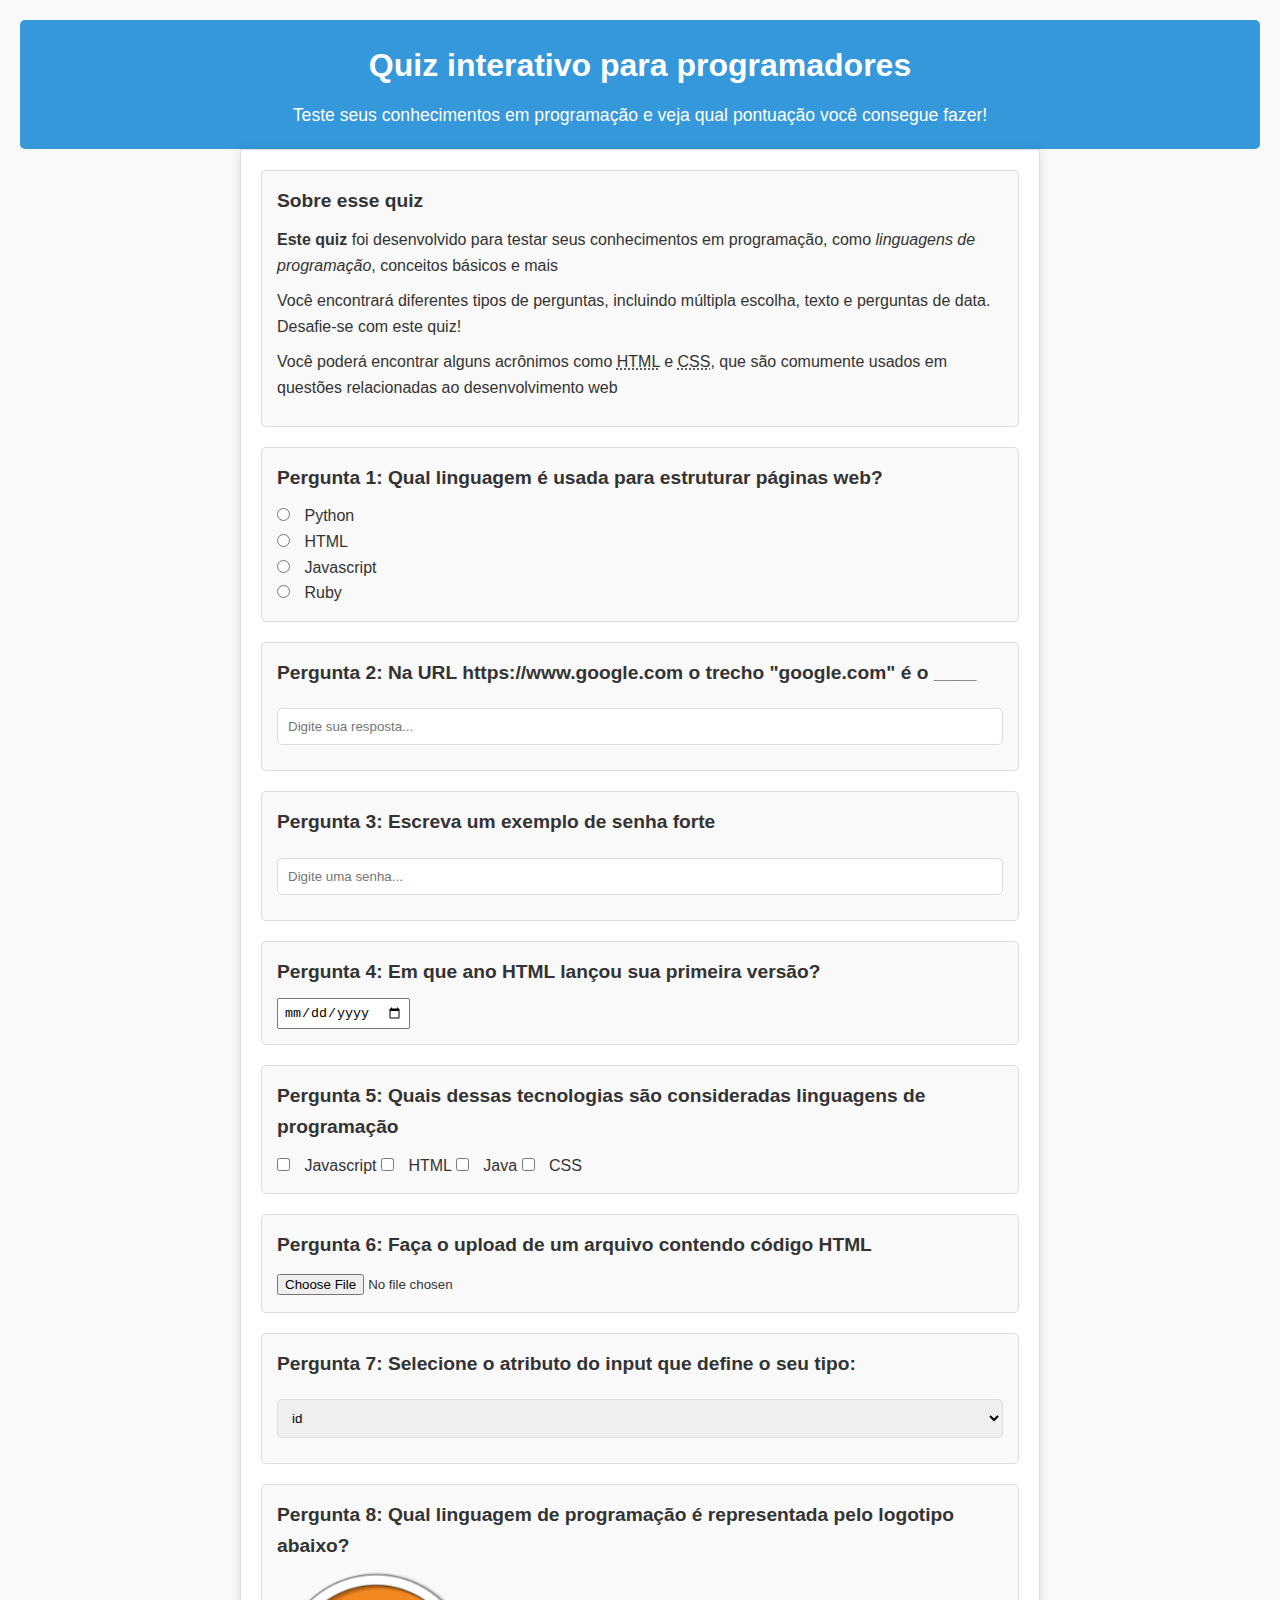
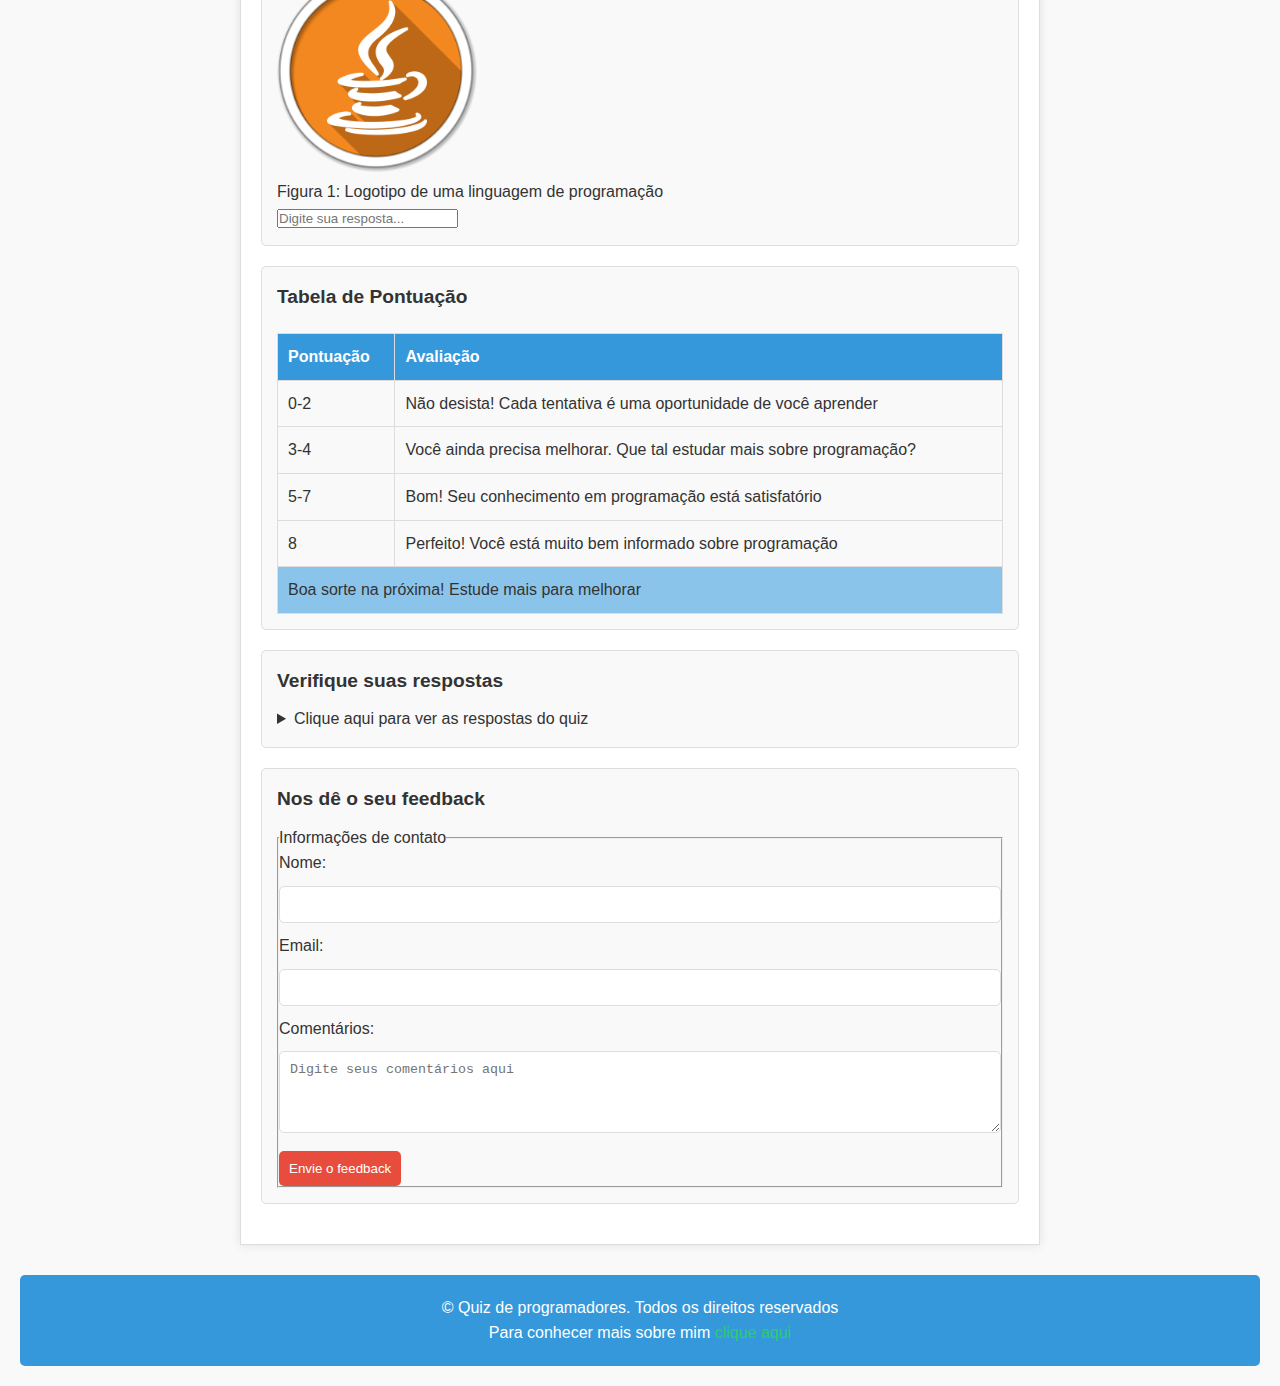
<file: index.html>
<!DOCTYPE html>
<html>
    <head>
        <title>Quiz para programadores</title>
        <meta name="description" content="Um quiz interativo para testar seus conhecimentos">
        <link rel="stylesheet" href="style.css">
    </head>
    <body>
        <header>
            <h1>Quiz interativo para programadores</h1>
            <p>Teste seus conhecimentos em programação e veja qual pontuação você consegue fazer!</p>
        </header>
        <main>
            <!--Introdução-->
            <section>
                <h2>Sobre esse quiz</h2>
                <p><strong>Este quiz</strong> foi desenvolvido para testar seus conhecimentos em programação, como <em>linguagens de programação</em>, conceitos básicos e mais</p>
                <p>Você encontrará diferentes tipos de perguntas, incluindo múltipla escolha, texto e perguntas de data. <br> Desafie-se com este quiz!</p>
                <p>Você poderá encontrar alguns acrônimos como <abbr title="HyperText Markup Language">HTML</abbr> e <abbr title="Cascading Style Sheets">CSS</abbr>, que são comumente usados em questões relacionadas ao desenvolvimento web</p>
            </section>
            <!--Pergunta 1: múltipla escolha-->
            <section>
                <h2>Pergunta 1: Qual linguagem é usada para estruturar páginas web?</h2>
                <form>
                    <input type="radio" value="Python" id="p1a" name="pergunta1">
                    <label for="p1a">Python</label><br>
                    <input type="radio" value="HTML" id="p1b" name="pergunta1">
                    <label for="p1b">HTML</label><br>
                    <input type="radio" value="Javascript" id="p1c" name="pergunta1">
                    <label for="p1c">Javascript</label><br>
                    <input type="radio" value="Ruby" id="p1d" name="pergunta1">
                    <label for="p1d">Ruby</label><br>
                </form>
            </section>
            <!--Pergunta 2: texto-->
            <section>
                <h2>Pergunta 2: Na URL https://www.google.com o trecho "google.com" é o ____</h2>
                <form>
                    <input type="text" id="p2" name="pergunta2" placeholder="Digite sua resposta...">
                </form>
            </section>
            <!--Pergunta 3: senha-->
            <section>
                <h2>Pergunta 3: Escreva um exemplo de senha forte</h2>
                <form>
                    <input type="password" id="p3" name="pergunta3" placeholder="Digite uma senha...">
                </form>
            </section>
            <!--Pergunta 4: data-->
            <section>
                <h2>Pergunta 4: Em que ano HTML lançou sua primeira versão?</h2>
                <form>
                    <input type="date" id="p4" name="pergunta4">
                </form>
            </section>
            <!--Pergunta 5: seleção múltipla-->
            <section>
                <h2>Pergunta 5: Quais dessas tecnologias são consideradas linguagens de programação</h2>
                <form>
                    <input type="checkbox" id="p5a" name="pergunta5" value="Javascript">
                    <label for="p5a">Javascript</label>
                    <input type="checkbox" id="p5b" name="pergunta5" value="HTML">
                    <label for="p5b">HTML</label>
                    <input type="checkbox" id="p5c" name="pergunta5" value="Java">
                    <label for="p5c">Java</label>
                    <input type="checkbox" id="p5d" name="pergunta5" value="CSS">
                    <label for="p5d">CSS</label>
                </form>
            </section>
            <!--Pergunta 6: upload de arquivo-->
            <section>
                <h2>Pergunta 6: Faça o upload de um arquivo contendo código HTML</h2>
                <form>
                    <input type="file" id="p6" name="pergunta6">
                </form>
            </section>
            <!--Pergunta 7: menu suspenso-->
            <section>
                <h2>Pergunta 7: Selecione o atributo do input que define o seu tipo:</h2>
                <form>
                    <select name="pergunta7" id="p7">
                        <option value="id">id</option>
                        <option value="type">type</option>
                        <option value="placeholder">placeholder</option>
                    </select>
                </form>
            </section>
            <!--Pergunta 8: imagem-->
            <section>
                <h2>Pergunta 8: Qual linguagem de programação é representada pelo logotipo abaixo?</h2>
                <figure>
                    <img src="./java-icon-2048x2048-yxty4s2p.png" alt="Logotipo de uma linguagem de programação" width="200" height="200"><br>
                    <figcaption>Figura 1: Logotipo de uma linguagem de programação</figcaption>
                </figure>
                <input type="text" id="p8" name="pergunta8" placeholder="Digite sua resposta...">
            </section>
            <!--Tabela de Pontuação-->
            <section>
                <h2>Tabela de Pontuação</h2>
                <table border="1">
                    <thead>
                        <tr>
                            <th>Pontuação</th>
                            <th>Avaliação</th>
                        </tr>
                    </thead>
                    <tbody>
                        <tr>
                            <td>0-2</td>
                            <td>Não desista! Cada tentativa é uma oportunidade de você aprender</td>
                        </tr>
                        <tr>
                            <td>3-4</td>
                            <td>Você ainda precisa melhorar. Que tal estudar mais sobre programação?</td>
                        </tr>
                        <tr>
                            <td>5-7</td>
                            <td>Bom! Seu conhecimento em programação está satisfatório</td>
                        </tr>
                        <tr>
                            <td>8</td>
                            <td>Perfeito! Você está muito bem informado sobre programação</td>
                        </tr>
                    </tbody>
                    <tfoot>
                        <tr>
                            <td colspan="2">Boa sorte na próxima! Estude mais para melhorar</td>
                        </tr>
                    </tfoot>
                </table>
            </section>
            <!--Lista de Respostas-->
            <section>
                <h2>Verifique suas respostas</h2>
                <details>
                    <summary>Clique aqui para ver as respostas do quiz</summary>
                    <ol>
                        <li>HTML</li>
                        <li>Domínio</li>
                        <li>Ab23!kao8Anmd#</li>
                        <li>1991</li>
                        <li>Javascript, Java</li>
                        <li>Arquivo deve ter extensão .html</li>
                        <li>type</li>
                        <li>Java</li>
                    </ol>
                </details>
            </section>
            <!--Formulário de Feedback-->
            <section>
                <h2>Nos dê o seu feedback</h2>
                <form>
                    <fieldset>
                        <legend>Informações de contato</legend>
                        <label for="nome">Nome:</label>
                        <input type="text" id="nome" name="nome"><br>
                        <label for="email">Email:</label>
                        <input type="email" id="email" name="email"><br>
                        <label for="comentarios">Comentários:</label><br>
                        <textarea id="comentarios" name="comentarios" rows="4" cols="50" placeholder="Digite seus comentários aqui"></textarea><br>
                        <button onclick="alert('FEEDBACK ENVIADO')">Envie o feedback</button>
                    </fieldset>
                </form>
            </section>
        </main>
        <footer>
            <p>&copy Quiz de programadores. Todos os direitos reservados</p>
            <p>Para conhecer mais sobre mim <a href="sobremim.html" target="_blank">clique aqui</a></p>
        </footer>
    </body>
</html>
</file>
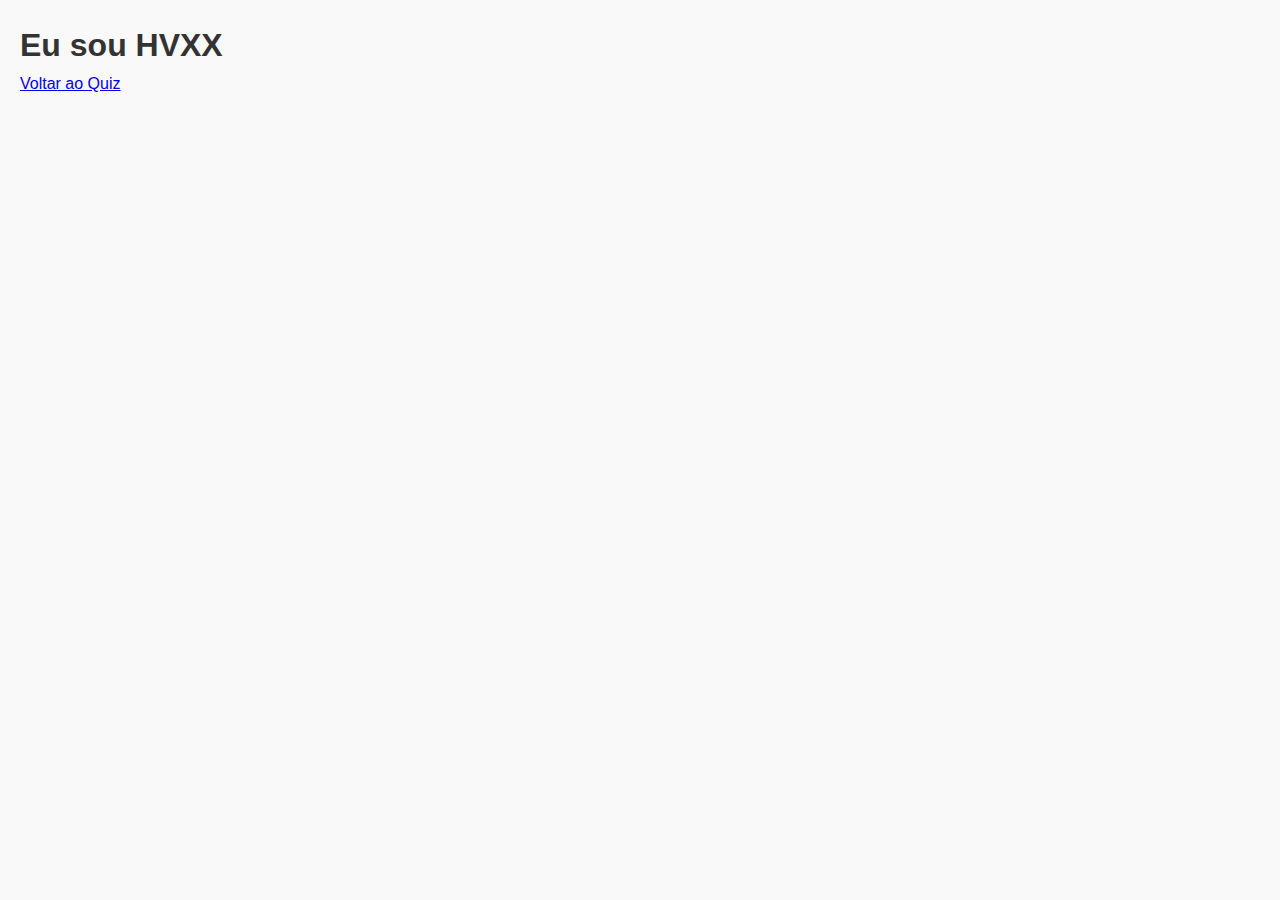
<file: sobremim.html>
<!DOCTYPE html>
<html lang="pt-BR">
<head>
    <meta charset="UTF-8">
    <meta name="viewport" content="width=device-width, initial-scale=1.0">
    <title>Sobre mim</title>
    <link rel="stylesheet" href="../style.css">
</head>
<body>
    <h1>Eu sou HVXX</h1>
    
    <!-- Adicionando um link de volta ao quiz -->
    <p><a href="index.html">Voltar ao Quiz</a></p>

    <!-- Aqui você pode adicionar mais informações sobre você mesmo -->

</body>
</html>
</file>
<file: style.css>
* {
  margin: 0;
  padding: 0;
  box-sizing: border-box;
}

body {
  font-family: Arial, sans-serif;
  background-color: #f9f9f9;
  color: #333;
  padding: 20px;
  line-height: 1.6;
}

main {
  max-width: 800px;
  margin: 0 auto;
  padding: 20px;
  background-color: white;
  border: 1px solid #ddd;
  box-shadow: 0px 0px 10px rgba(0, 0, 0, 0.1);
}

header {
  background-color: #3498db;
  color: white;
  padding: 20px;
  text-align: center;
  border-radius: 5px;
}
header h1 {
  margin-bottom: 10px;
}
header p {
  font-size: 1.1rem;
}

section {
  margin-bottom: 20px;
  padding: 15px;
  border: 1px solid #ddd;
  border-radius: 5px;
  background-color: #f9f9f9;
}
section h2 {
  font-size: 1.2rem;
  margin-bottom: 10px;
}
section p {
  margin-bottom: 10px;
}

form input[type=radio],
form input[type=checkbox] {
  margin-right: 10px;
}
form input[type=text],
form input[type=email],
form input[type=password],
form textarea,
form select {
  width: 100%;
  padding: 10px;
  margin: 10px 0;
  border: 1px solid #ddd;
  border-radius: 5px;
}
form input[type=date] {
  padding: 5px;
}
form button {
  background-color: #e74c3c;
  color: white;
  padding: 10px;
  border: none;
  border-radius: 5px;
  cursor: pointer;
  transition: background-color 0.3s ease;
}
form button:hover {
  background-color: #d62c1a;
}

table {
  width: 100%;
  margin-top: 20px;
  border-collapse: collapse;
}
table th,
table td {
  padding: 10px;
  border: 1px solid #ddd;
  text-align: left;
}
table thead {
  background-color: #3498db;
  color: white;
}
table tfoot {
  background-color: #8bc4ea;
}

footer {
  text-align: center;
  padding: 20px;
  margin-top: 30px;
  background-color: #3498db;
  color: white;
  border-radius: 5px;
}
footer a {
  color: #2ecc71;
  text-decoration: none;
}
footer a:hover {
  text-decoration: underline;
}/*# sourceMappingURL=style.css.map */
</file>
